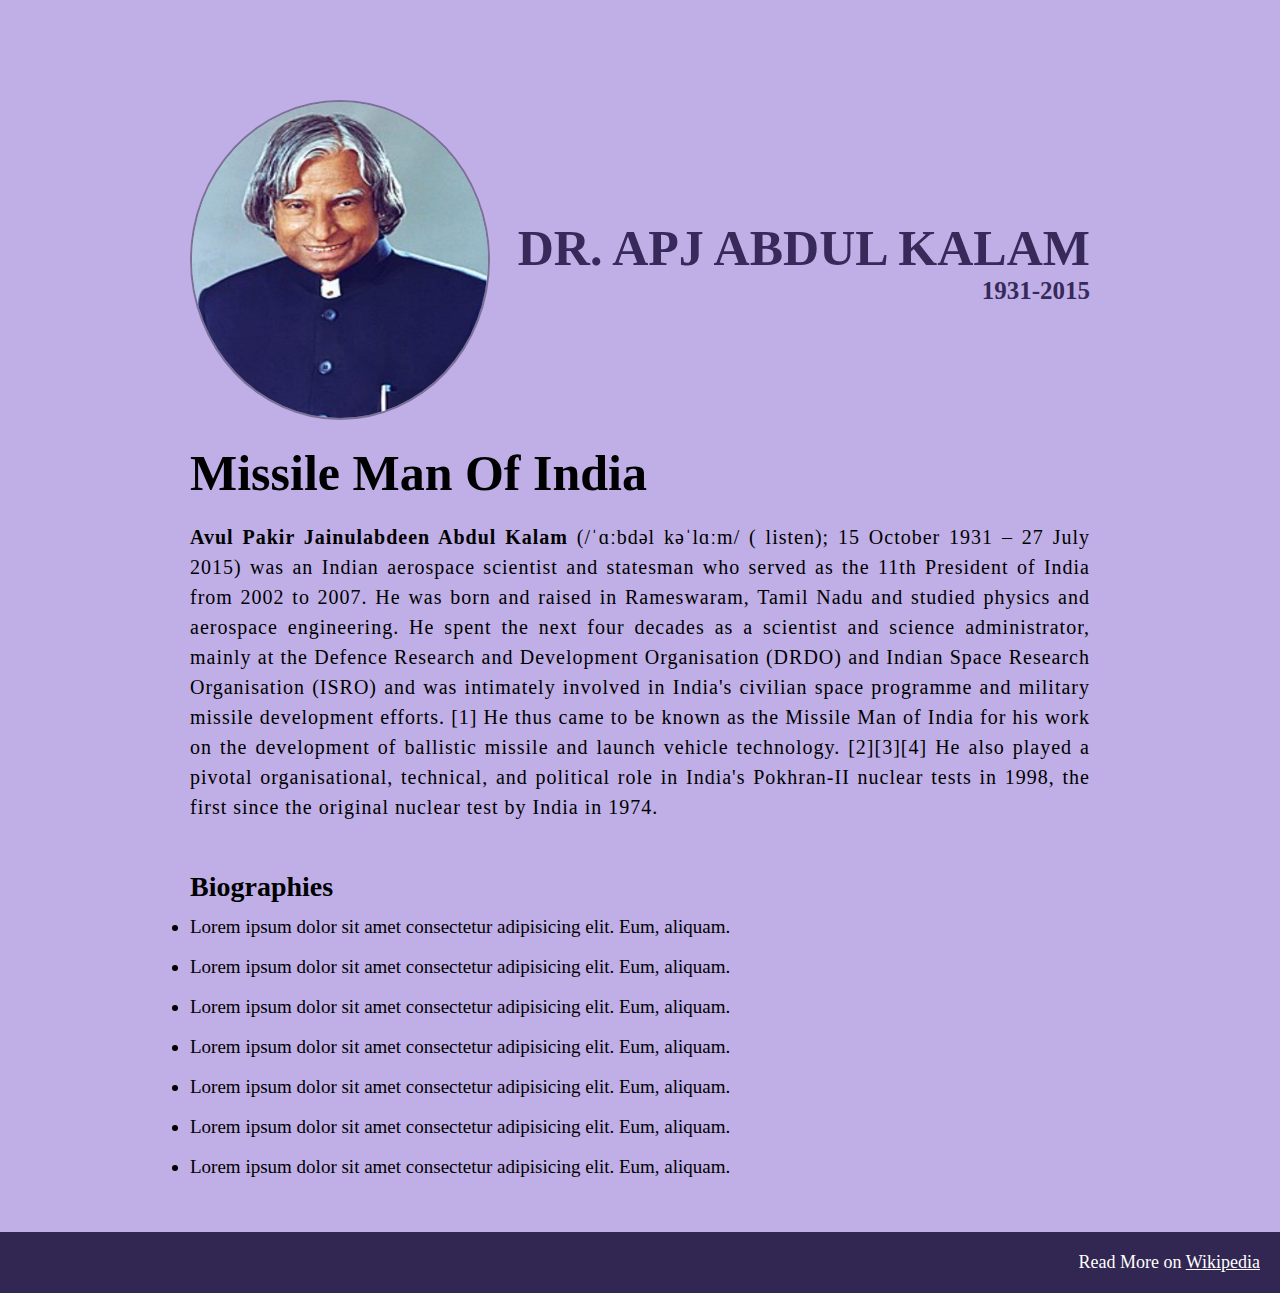
<file: index.html>
<!DOCTYPE html>
<html lang="en">
  <head>
    <meta charset="UTF-8" />
    <meta http-equiv="X-UA-Compatible" content="IE=edge" />
    <meta name="viewport" content="width=device-width, initial-scale=1.0" />
    <title>The Tribute Page | Dr. APJ Abdul Kalam</title>
    <link rel="stylesheet" href="style.css" />
  </head>
  <body>
    <div class="container">
      <div class="content">
        <section class="top-section">
          <div class="image-section">
            <img src="Image.png" alt="Image" />
          </div>

          <div>
            <h1>Dr. APJ Abdul Kalam</h1>
            <h4>1931-2015</h4>
          </div>
        </section>

        <section class="about-section">
          <h2>Missile Man Of India</h2>
          <p>
            <b> Avul Pakir Jainulabdeen Abdul Kalam</b> (/ˈɑːbdəl kəˈlɑːm/ (
            listen); 15 October 1931 – 27 July 2015) was an Indian aerospace
            scientist and statesman who served as the 11th President of India
            from 2002 to 2007. He was born and raised in Rameswaram, Tamil Nadu
            and studied physics and aerospace engineering. He spent the next
            four decades as a scientist and science administrator, mainly at the
            Defence Research and Development Organisation (DRDO) and Indian
            Space Research Organisation (ISRO) and was intimately involved in
            India's civilian space programme and military missile development
            efforts. [1] He thus came to be known as the Missile Man of India
            for his work on the development of ballistic missile and launch
            vehicle technology. [2][3][4] He also played a pivotal
            organisational, technical, and political role in India's Pokhran-II
            nuclear tests in 1998, the first since the original nuclear test by
            India in 1974.
          </p>
        </section>

        <section class="biography-section">
            <h3>Biographies</h3>
            <ul>
                <li>Lorem ipsum dolor sit amet consectetur adipisicing elit. Eum, aliquam.</li>
                <li>Lorem ipsum dolor sit amet consectetur adipisicing elit. Eum, aliquam.</li>
                <li>Lorem ipsum dolor sit amet consectetur adipisicing elit. Eum, aliquam.</li>
                <li>Lorem ipsum dolor sit amet consectetur adipisicing elit. Eum, aliquam.</li>
                <li>Lorem ipsum dolor sit amet consectetur adipisicing elit. Eum, aliquam.</li>
                <li>Lorem ipsum dolor sit amet consectetur adipisicing elit. Eum, aliquam.</li>
                <li>Lorem ipsum dolor sit amet consectetur adipisicing elit. Eum, aliquam.</li>
            </ul>
        </section>
      </div>
    </div>

    <footer>
        Read More on <a href="https://wikipedia.com">Wikipedia</a>
    </footer>
  </body>
</html>
</file>
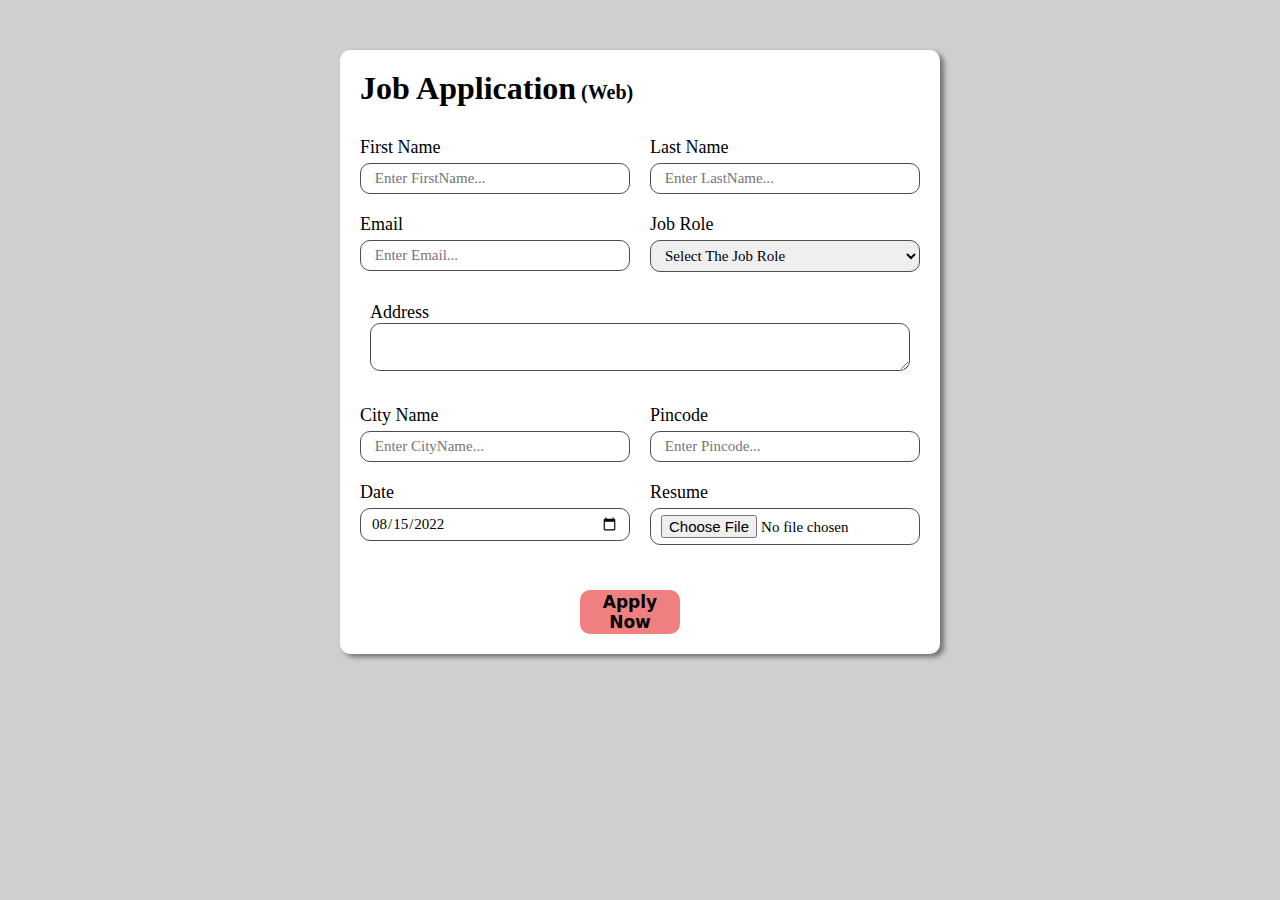
<file: Job-Application Form/index.html>
<!DOCTYPE html>
<html lang="en">

<head>
  <meta charset="UTF-8" />
  <meta http-equiv="X-UA-Compatible" content="IE=edge" />
  <meta name="viewport" content="width=device-width, initial-scale=1.0" />
  <title>Job Application Form</title>
  <link rel="stylesheet" href="style.css" />
</head>

<body>
  <div class="container">
    <div class="apply_box">
      <h1>Job Application<span class="title"> (Web) </span></h1>
      <form action="">

        <div class="form_container">


          <div class="formControl">
            <label for="firstName">First Name</label>
            <input id="firstName" name="firstName" placeholder=" Enter FirstName..." type="text" />
          </div>


          <div class="formControl">
            <label for="lastName">Last Name</label>
            <input id="lastName" name="lastName" placeholder=" Enter LastName..." type="text" />
          </div>


          <div class="formControl">
            <label for="Email">Email</label>
            <input id="Email" name="Email" placeholder=" Enter Email..." type="text">
          </div>


          <div class="formControl">
            <label for="jobRole">Job Role</label>
            <select name="jobRole" name="jobRole id=" jobRole">
              <option value=>Select The Job Role</option>
              <option value="FrontEnd">FrontEnd</option>
              <option value="BackEnd">BackEnd</option>
              <option value="Devops">Devops</option>
              <option value="FullStack">FullStack</option>
              <option value="Data Science">Data Science</option>
            </select>
          </div>


          <div class="address">
            <label f
            or="address">Address</label>
            <textarea id="address" name="address" row = "4" cols = "70" placeholder=" Enter Address..." type="textarea">
            </textarea>
          </div>


          <div class="formControl">
            <label for="city">City Name</label>
            <input id="city" name="city" placeholder=" Enter CityName..." type="text" />
          </div>


          <div class="formControl">
            <label for="Pincode">Pincode</label>
            <input id="Pincode" name="Pincode" placeholder=" Enter Pincode..." type="number" />
          </div>


          <div class="formControl">
            <label for="date">Date</label>
            <input value="2022-08-15" id="date" name="date"  type="date" />
          </div>


          <div class="formControl">
            <label for="upload">Resume</label>
            <input id="upload" name="upload"  type="file" />
          </div>


          <div class="button_container">
            <button type="submit">Apply Now</button>
          </div>

        </div>

      </form>
    </div>
  </div>
</body>

</html>
</file>
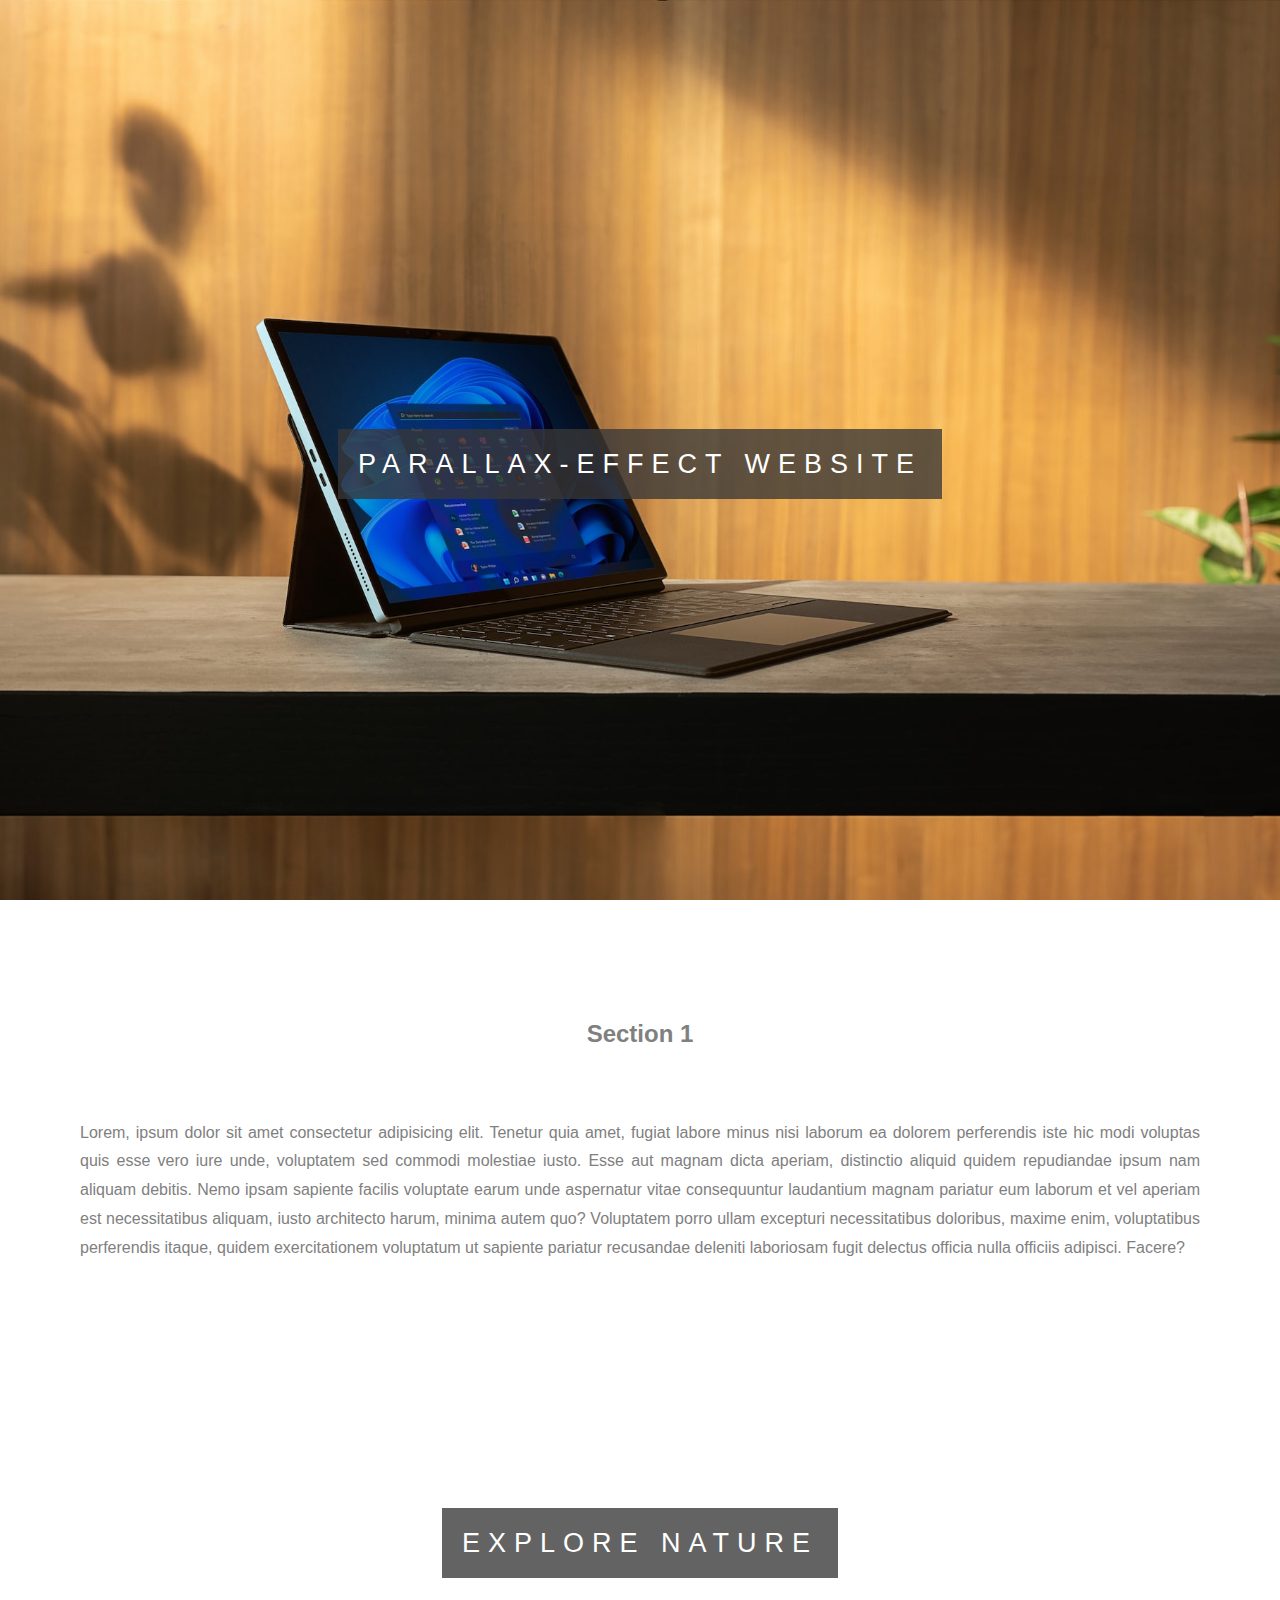
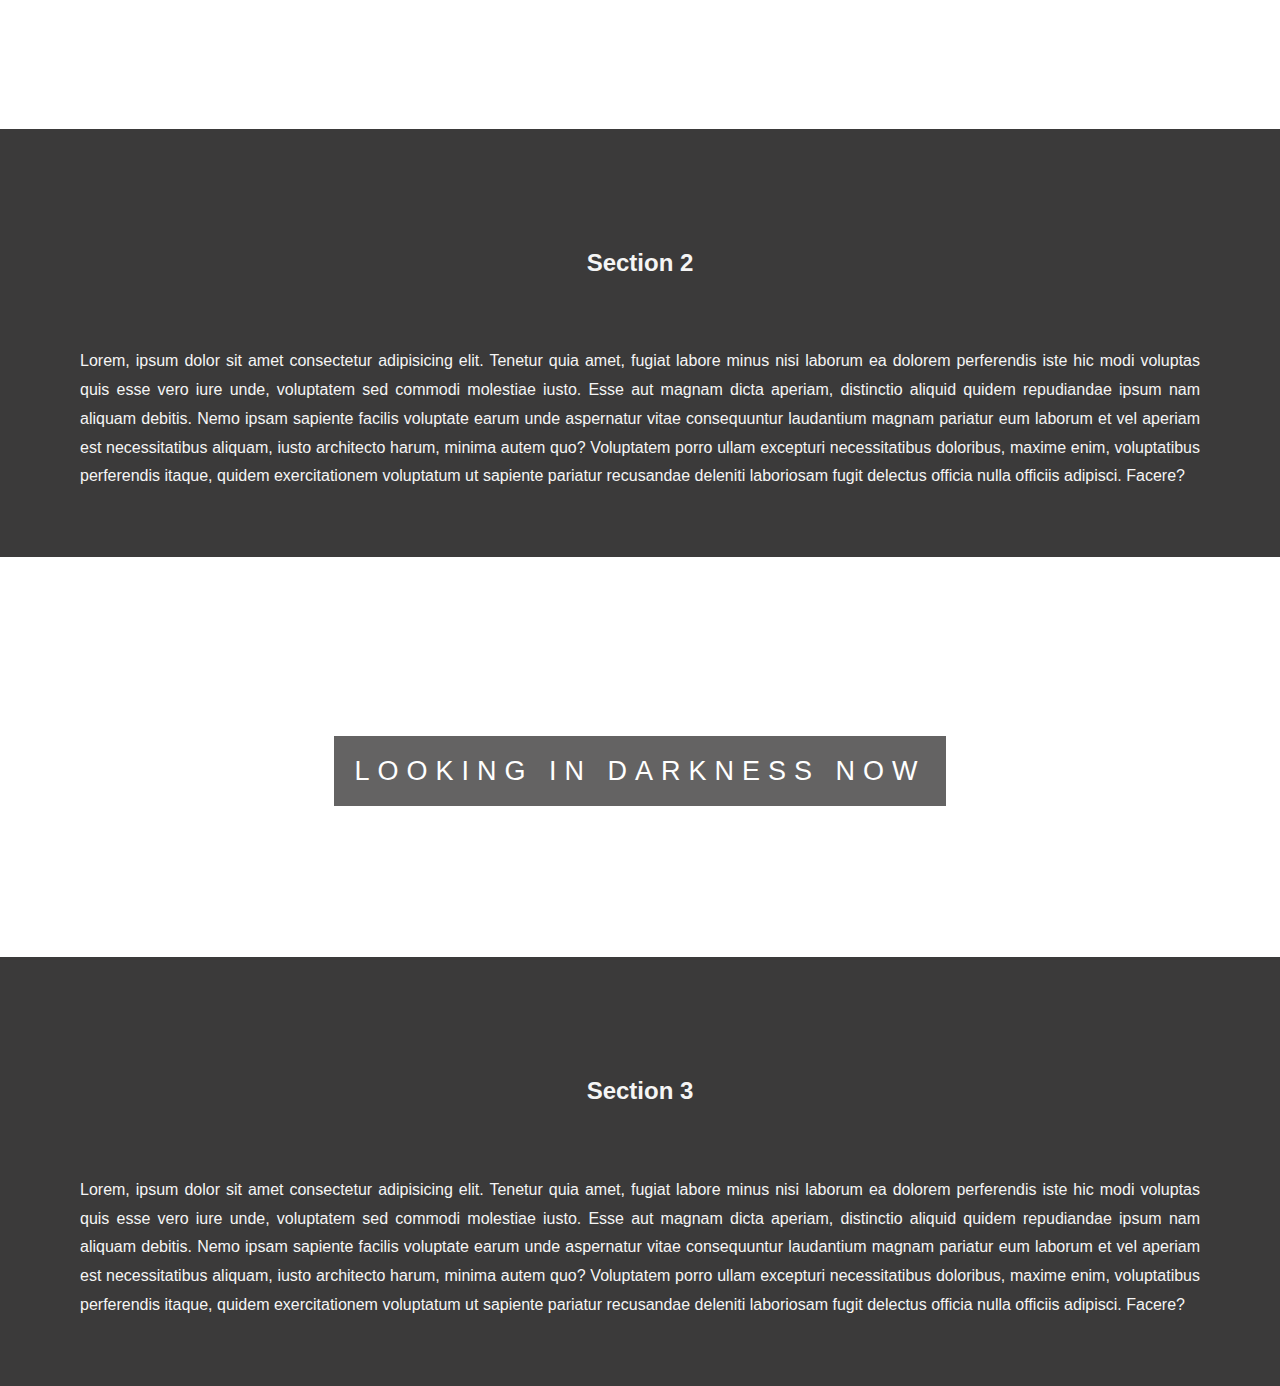
<file: Parallax-Effect Website/index.html>
<!-- In this project we are going to make parallax-effect website. -->

<!-- Boiler PLate Code -->
<!DOCTYPE html>
<html lang="en">
<head>
    <meta charset="UTF-8">
    <meta http-equiv="X-UA-Compatible" content="IE=edge">
    <meta name="viewport" content="width=device-width, initial-scale=1.0">

    <!-- Link style.css stylesheet -->
    <link rel="stylesheet" href="style.css">

    <!-- Let's give our website title now. -->
    <title>Parallax-Effect Website</title>

</head>
<body>

    <!-- First of all we have to add background image for first section   -->
    <section class="pimg1">
        <!-- And now for text -->
        <div class="ptext">
            <!-- Text background -->
            <span class="textbg">
                Parallax-Effect Website
            </span>
        </div>
    </section>

    <!-- now lets create light section  -->
    <section class="section section-light">

        <h2>Section 1</h2>
        <p>Lorem, ipsum dolor sit amet consectetur adipisicing elit. Tenetur quia amet, fugiat labore minus nisi laborum ea dolorem perferendis iste hic modi voluptas quis esse vero iure unde, voluptatem sed commodi molestiae iusto. Esse aut magnam dicta aperiam, distinctio aliquid quidem repudiandae ipsum nam aliquam debitis. Nemo ipsam sapiente facilis voluptate earum unde aspernatur vitae consequuntur laudantium magnam pariatur eum laborum et vel aperiam est necessitatibus aliquam, iusto architecto harum, minima autem quo? Voluptatem porro ullam excepturi necessitatibus doloribus, maxime enim, voluptatibus perferendis itaque, quidem exercitationem voluptatum ut sapiente pariatur recusandae deleniti laboriosam fugit delectus officia nulla officiis adipisci. Facere?</p>

    </section>

    <section class="pimg2">
        <!-- And now for text -->
        <div class="ptext">
            <!-- Text background -->
            <span class="textbg">
                Explore Nature
            </span>
        </div>
    </section>

    <section class="section section-dark">

        <h2>Section 2</h2>
        <p>Lorem, ipsum dolor sit amet consectetur adipisicing elit. Tenetur quia amet, fugiat labore minus nisi laborum ea dolorem perferendis iste hic modi voluptas quis esse vero iure unde, voluptatem sed commodi molestiae iusto. Esse aut magnam dicta aperiam, distinctio aliquid quidem repudiandae ipsum nam aliquam debitis. Nemo ipsam sapiente facilis voluptate earum unde aspernatur vitae consequuntur laudantium magnam pariatur eum laborum et vel aperiam est necessitatibus aliquam, iusto architecto harum, minima autem quo? Voluptatem porro ullam excepturi necessitatibus doloribus, maxime enim, voluptatibus perferendis itaque, quidem exercitationem voluptatum ut sapiente pariatur recusandae deleniti laboriosam fugit delectus officia nulla officiis adipisci. Facere?</p>

    </section>

    <section class="pimg3">
        <!-- And now for text -->
        <div class="ptext">
            <!-- Text background -->
            <span class="textbg">
                Looking In Darkness Now
            </span>
        </div>
    </section>

    <section class="section section-dark">

        <h2>Section 3</h2>
        <p>Lorem, ipsum dolor sit amet consectetur adipisicing elit. Tenetur quia amet, fugiat labore minus nisi laborum ea dolorem perferendis iste hic modi voluptas quis esse vero iure unde, voluptatem sed commodi molestiae iusto. Esse aut magnam dicta aperiam, distinctio aliquid quidem repudiandae ipsum nam aliquam debitis. Nemo ipsam sapiente facilis voluptate earum unde aspernatur vitae consequuntur laudantium magnam pariatur eum laborum et vel aperiam est necessitatibus aliquam, iusto architecto harum, minima autem quo? Voluptatem porro ullam excepturi necessitatibus doloribus, maxime enim, voluptatibus perferendis itaque, quidem exercitationem voluptatum ut sapiente pariatur recusandae deleniti laboriosam fugit delectus officia nulla officiis adipisci. Facere?</p>

    </section>
    
</body>
</html>
</file>
<file: style.css>
*{
    margin: 0;
    padding: 0;
    box-sizing: border-box;
}
body{
    background-color: rgb(191, 175, 230);
    
}

.content{
    max-width: 900px;
    margin: 0 auto;
}

.image-section img{
    height: 320px;
    width: 300px;
    border: 2px solid rgb(123, 113, 150);
    border-radius: 50%;
}

.top-section{
    margin-top: 100px;
    display: flex;
    justify-content: space-between;
    align-items:center
}

.top-section h1{
    font-size: 50px;
    color: rgb(55, 41, 90);
    text-transform: uppercase;
}
.top-section h4{
    font-size: 25px;
    color: rgb(55, 41, 90);
    text-transform: uppercase;
    text-align: right;
}

.about-section h2{
    margin-top: 20px;
    margin-bottom: 20px;
    font-size: 50px;
}

.about-section p{
    font-size: 20px;
    line-height: 30px;
    letter-spacing: 1px;
    text-align: justify;
}

.biography-section{
    margin-top: 50px;
    line-height: 30px;
    margin-bottom: 50px;
}
.biography-section li{
    line-height: 30px;
    margin-bottom: 10px;
    text-align: justify;
    font-size: 19px;
}
.biography-section h3{
    font-size: 28px;
    margin-bottom: 10px;
    margin-top: 30px;
}

footer{
    text-align: right;
    font-size: 18px;
    background-color: rgb(50, 38, 82);
    padding: 20px;
    color: white;
}

footer a{
    text-decoration: none;
    color: white;
    text-decoration: underline;
}
</file>
<file: Job-Application Form/style.css>
* {
  margin: 0;
  padding: 0;
  box-sizing: border-box;
}

.container {
  max-width: 700px;
  margin: auto auto;
}

.apply_box {
  max-width: 600px;
  padding: 20px;
  background-color: white;
  margin: 0 auto;
  margin-top: 50px;
  box-shadow: 4px 3px 5px rgba(70, 67, 67, 0.664);
  border-radius: 10px;
}
body {
  background-color: rgb(209, 206, 206);
}
.title {
  font-size: 20px;
}

.form_container {
  display: grid;
  grid-template-columns: repeat(auto-fit, minmax(200px, 1fr));
  gap: 20px;
  margin-top: 30px;
}

.formControl {
  display: flex;
  flex-direction: column;
}

label {
  font-size: 18px;
  margin-bottom: 5px;
  font-family: apple;
}
input,select,textarea{
    padding: 6px 10px;
    border: 0.5px solid rgb(77, 78, 78);
    border-radius: 10px;
    font-size: 15px;
    font-family: apple;
}

input:focus{
    outline-color: rgb(40, 140, 255);
}

textarea:focus{
    outline-color: rgb(40, 140, 255);
}

.button_container{
    display: flex;
    justify-content: flex-end;
    justify-content: flex-end;
    margin-right: -50px;
    margin-top: 25px;
}
button{
    background-color: lightcoral;
    color: black;
    border: 2px solid lightcoral;
    border-radius: 10px;
    width: 100px;
    font-size: 17px;
    font-weight: bold;
    font-family: system-ui, -apple-system, BlinkMacSystemFont, 'Segoe UI', Roboto, Oxygen, Ubuntu, Cantarell, 'Open Sans', 'Helvetica Neue', sans-serif;
}

button:hover{
    background-color: rgb(255, 255, 255);
    color: rgb(0, 0, 0);
    border: 2px solid rgb(207, 89, 89);;
    transition: 1s ease-out;
    cursor: pointer;
}

.address{
    grid-column: 1 / span 2;
    padding: 10px;
    
}
.address textarea{
    width: 100%;
}
</file>
<file: Parallax-Effect Website/style.css>
/* Let's add css in the body  */
/* By adding html tag the effect is applied all website  */
html,body{
    height: 100%;
    margin: 0;
    font-size: 16px;
    font-family: "Lato", sans-serif;
    font-weight: 400;
    line-height: 1.8em;
    color: #666;
}

/* let's pass background image for first section */
.pimg1{
    background-image: url(Images/Image\ \(1\).jpg);
    min-height: 100%;
}

/* for image2 */
.pimg2{
    background-image: url(Images/Image\ \(2\).jpg);
    min-height: 400px;
}

.pimg3{
    background-image: url(Images/Image\ \(3\).jpg);
    min-height: 400px;
}


.pimg1,.pimg2,.pimg3{

    /* By This image will not move */
    position: relative;
    background-position: center;
    background-size: cover;
    background-repeat: no-repeat;
    /* Stay backgrounds steady and let text and all objects scroll or move  */
    background-attachment: fixed;
}

.ptext{
    position: absolute;
    top: 50%;
    width: 100%;
    text-align: center;
    font-size: 27px;
    /* background: grey; */
    color: rgb(0, 0, 0);
    letter-spacing: 8px;
    text-transform: uppercase;
}

.textbg{
    background: rgba(56, 55, 55, 0.781);
    color: white;
    padding: 20px;
}

.section h2{
    padding: 50px 80px;
    text-align: center;
}

.section {
    padding: 50px 80px;
    text-align: justify;
}

.section-light{
    background-color: white;
    color: grey;
}

.section-dark{
    background-color: rgb(59, 58, 58);
    color: whitesmoke;
}
</file>
